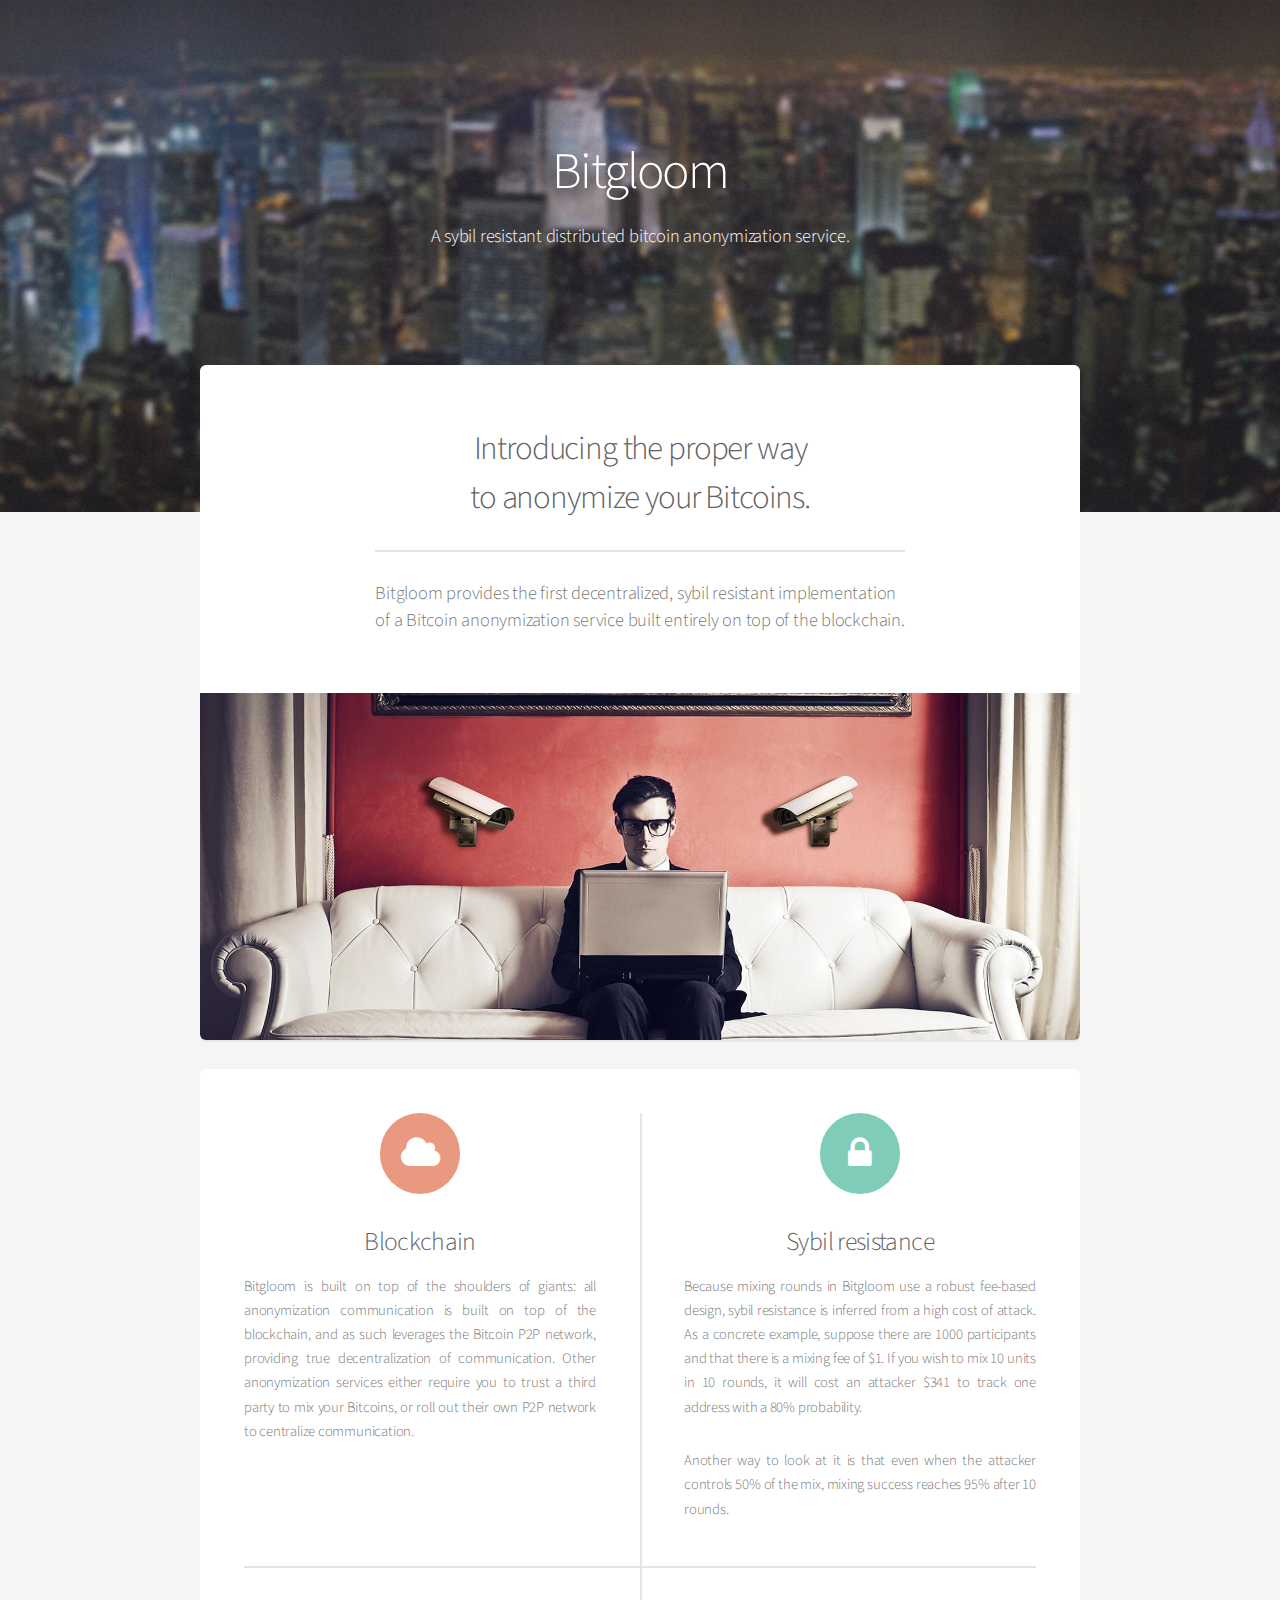
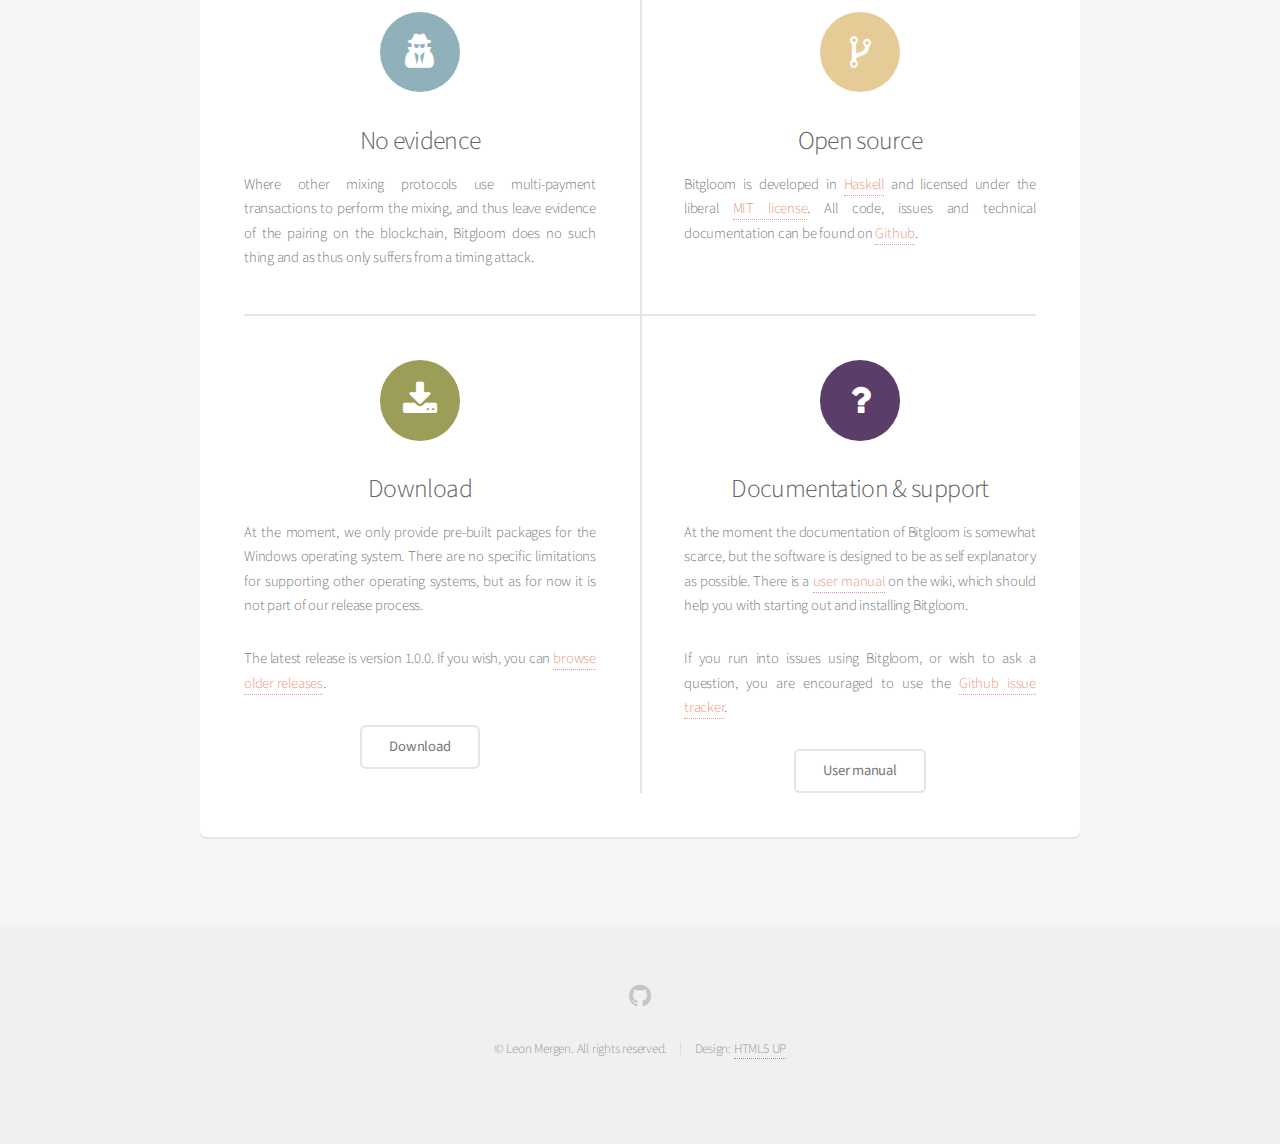
<file: index.html>
<!DOCTYPE HTML>
<html>
  <head>
    <title>Bitgloom -- A sybil resistant distributed bitcoin anonymization service</title>
    <meta http-equiv="content-type" content="text/html; charset=utf-8" />
    <meta name="description" content="Bitgloom is a sybil resistant distributed bitcoin anonymization service." />
    <meta name="keywords" content="bitcoin anonymization" />
    <!--[if lte IE 8]><script src="css/ie/html5shiv.js"></script><![endif]-->
    <script src="js/jquery.min.js"></script>
    <script src="js/jquery.dropotron.min.js"></script>
    <script src="js/jquery.scrollgress.min.js"></script>
    <script src="js/skel.min.js"></script>
    <script src="js/skel-layers.min.js"></script>
    <script src="js/init.js"></script>
    <noscript>
      <link rel="stylesheet" href="css/skel.css" />
      <link rel="stylesheet" href="css/style.css" />
      <link rel="stylesheet" href="css/style-wide.css" />
    </noscript>
    <!--[if lte IE 8]><link rel="stylesheet" href="css/ie/v8.css" /><![endif]-->
  </head>
  <body class="landing">

    <!-- Banner -->
    <section id="banner">
      <h2>Bitgloom</h2>
      <p>A sybil resistant distributed bitcoin anonymization service.</p>
    </section>

    <!-- Main -->
    <section id="main" class="container">

      <section class="box special">
        <header class="major">
          <h2>Introducing the proper way <br />
            to anonymize your Bitcoins.</h2>
          <p>
            Bitgloom provides the first decentralized, sybil resistant implementation <br />
            of a Bitcoin anonymization service built entirely on top of the blockchain.
          </p>
        </header>
        <span class="image featured">
          <img src="images/pic01.jpg" alt="" />
        </span>
      </section>

      <section class="box special features">
        <div class="features-row">
          <section>
            <span class="icon major fa-cloud accent2"></span>
            <h3>Blockchain</h3>
            <p>
              Bitgloom is built on top of the shoulders of giants: all anonymization communication is built on top of the blockchain, and as such leverages the Bitcoin P2P network, providing true decentralization of communication. Other anonymization services either require you to trust a third party to mix your Bitcoins, or roll out their own P2P network to centralize communication.
            </p>
          </section>
          <section>
            <span class="icon major fa-lock accent3"></span>
            <h3>Sybil resistance</h3>
            <p>
              Because mixing rounds in Bitgloom use a robust fee-based design, sybil resistance is inferred from a high cost of attack. As a concrete example, suppose there are 1000 participants and that there is a mixing fee of $1. If you wish to mix 10 units in 10 rounds, it will cost an attacker $341 to track one address with a 80% probability.
            </p>
            <p>
              Another way to look at it is that even when the attacker controls 50% of the mix, mixing success reaches 95% after 10 rounds.
            </p>
          </section>
        </div>
        <div class="features-row">
          <section>
            <span class="icon major fa-user-secret accent4"></span>
            <h3>No evidence</h3>
            <p>
              Where other mixing protocols use multi-payment transactions to perform the mixing, and thus leave evidence of the pairing on the blockchain, Bitgloom does no such thing and as thus only suffers from a timing attack.
            </p>
          </section>
          <section>
            <span class="icon major fa-code-fork accent5"></span>
            <h3>Open source</h3>
            <p>
              Bitgloom is developed in <a href='http://www.haskell.org/'>Haskell</a> and licensed under the liberal <a href='http://en.wikipedia.org/wiki/MIT_License'>MIT license</a>. All code, issues and technical documentation can be found on <a href='https://github.com/solatis/bitgloom'>Github</a>.
            </p>
          </section>
        </div>
        <div class="features-row">
          <section>
            <span class="icon major fa-download accent6"></span>
            <h3>Download</h3>
            <p>
              At the moment, we only provide pre-built packages for the Windows operating system. There are no specific limitations for supporting other operating systems, but as for now it is not part of our release process.
            </p>
            <p>
              The latest release is version 1.0.0. If you wish, you can <a href='downloads/'>browse older releases</a>.
            </p>
            <ul class="actions">
              <li><a href="downloads/bitgloom-1.0.0.zip" class="button alt">Download</a></li>
            </ul>
          </section>
          <section>
            <span class="icon major fa-question accent7"></span>
            <h3>Documentation & support</h3>
            <p>
              At the moment the documentation of Bitgloom is somewhat scarce, but the software is designed to be as self explanatory as possible. There is a <a href='https://github.com/solatis/bitgloom/wiki/User-manual'>user manual</a> on the wiki, which should help you with starting out and installing Bitgloom.
            </p>
            <p>
              If you run into issues using Bitgloom, or wish to ask a question, you are encouraged to use the <a href='https://github.com/solatis/bitgloom/issues'>Github issue tracker</a>.
            </p>
            <ul class="actions">
              <li><a href="https://github.com/solatis/bitgloom/wiki/User-manual" class="button alt">User manual</a></li>
            </ul>
          </section>
        </div>
      </section>
    </section>


    <!-- Footer -->
    <footer id="footer">
      <ul class="icons">
        <li><a href="https://github.com/solatis/bitgloom" class="icon fa-github"><span class="label">Github</span></a></li>
      </ul>
      <ul class="copyright">
        <li>&copy; Leon Mergen. All rights reserved.</li><li>Design: <a href="http://html5up.net">HTML5 UP</a></li>
      </ul>
    </footer>

  </body>
</html>
</file>
<file: css/style-wide.css>
/*
	Alpha by HTML5 UP
	html5up.net | @n33co
	Free for personal and commercial use under the CCA 3.0 license (html5up.net/license)
*/

/* Basic */

	body, input, select, textarea {
		font-size: 13pt;
	}

/* Banner */

	#banner {
		padding: 10em 0 18em 0;
	}
</file>
<file: css/ie/v8.css>
/*
	Alpha by HTML5 UP
	html5up.net | @n33co
	Free for personal and commercial use under the CCA 3.0 license (html5up.net/license)
*/

/* Basic */

	pre, code {
		position: relative;
		-ms-behavior: url("css/ie/PIE.htc");
	}

/* Form */

	input[type="text"],
	input[type="password"],
	input[type="email"],
	select,
	textarea {
		position: relative;
		-ms-behavior: url("css/ie/PIE.htc");
		line-height: 3em;
	}

	input[type="checkbox"],
	input[type="radio"] {
		opacity: 1;
		z-index: auto;
	}

		input[type="checkbox"] + label:before,
		input[type="radio"] + label:before {
			display: none;
		}

/* Button */

	input[type="submit"],
	input[type="reset"],
	input[type="button"],
	.button {
		position: relative;
		-ms-behavior: url("css/ie/PIE.htc");
	}

		input[type="submit"].alt,
		input[type="reset"].alt,
		input[type="button"].alt,
		.button.alt {
			border: solid 2px #e5e5e5;
		}

/* Box */

	.box {
		position: relative;
		-ms-behavior: url("css/ie/PIE.htc");
	}

		.box .image.featured {
			margin: 2em 0;
			width: 100%;
		}

/* Icon */

	.icon.major {
		position: relative;
		-ms-behavior: url("css/ie/PIE.htc");
	}

/* Image */

	.image {
		position: relative;
		-ms-behavior: url("css/ie/PIE.htc");
	}

		.image img {
			position: relative;
			-ms-behavior: url("css/ie/PIE.htc");
		}

/* Header */

	#header nav > ul > li a {
		color: #fff;
		display: inline-block;
		text-decoration: none;
		border: 0;
	}

		#header nav > ul > li a.icon:before {
			color: #fff;
			margin-right: 0.5em;
		}

	#header.alt {
		color: #fff;
	}

		#header.alt nav > ul > li a:not(.button).icon:before {
			color: rgba(255, 255, 255, 0.75);
		}

		#header.alt nav > ul > li.active a:not(.button) {
			background-color: rgba(255, 255, 255, 0.2);
		}

	.dropotron {
		border: solid 1px #e5e5e5;
	}

		.dropotron.level-0 {
			margin-top: 0;
		}

			.dropotron.level-0:before {
				display: none;
			}

/* Banner */

	#banner {
		background-attachment: scroll;
		background-image: url("../../images/banner.jpg");
		background-position: auto;
		background-repeat: no-repeat;
		background-size: cover;
		-ms-behavior: url("css/ie/backgroundsize.min.htc");
	}

		#banner input[type="submit"],
		#banner input[type="reset"],
		#banner input[type="button"],
		#banner .button {
			border: solid 2px #fff;
		}

/* Main */

	#main {
		position: relative;
		z-index: 1;
	}

/* CTA */

	#cta input[type="text"],
	#cta input[type="password"],
	#cta input[type="email"],
	#cta select,
	#cta textarea {
		background: #e89980;
		border: solid 2px #fff;
	}

	#cta .formerize-placeholder {
		color: #fff !important;
	}
</file>
<file: css/skel.css>
/* Resets (http://meyerweb.com/eric/tools/css/reset/ | v2.0 | 20110126 | License: none (public domain)) */

	html,body,div,span,applet,object,iframe,h1,h2,h3,h4,h5,h6,p,blockquote,pre,a,abbr,acronym,address,big,cite,code,del,dfn,em,img,ins,kbd,q,s,samp,small,strike,strong,sub,sup,tt,var,b,u,i,center,dl,dt,dd,ol,ul,li,fieldset,form,label,legend,table,caption,tbody,tfoot,thead,tr,th,td,article,aside,canvas,details,embed,figure,figcaption,footer,header,hgroup,menu,nav,output,ruby,section,summary,time,mark,audio,video{margin:0;padding:0;border:0;font-size:100%;font:inherit;vertical-align:baseline;}article,aside,details,figcaption,figure,footer,header,hgroup,menu,nav,section{display:block;}body{line-height:1;}ol,ul{list-style:none;}blockquote,q{quotes:none;}blockquote:before,blockquote:after,q:before,q:after{content:'';content:none;}table{border-collapse:collapse;border-spacing:0;}body{-webkit-text-size-adjust:none}

/* Box Model */

	*, *:before, *:after {
		-moz-box-sizing: border-box;
		-webkit-box-sizing: border-box;
		box-sizing: border-box;
	}

/* Container */

	.container {
		margin-left: auto;
		margin-right: auto;

		/* width: (containers) */
		width: 60em;
	}

	/* Modifiers */

		/* 125% */
			.container.\31 25\25 {
				width: 100%;

				/* max-width: (containers * 1.25) */
				max-width: 75em;

				/* min-width: (containers) */
				min-width: 60em;
			}

		/* 75% */
			.container.\37 5\25 {

				/* width: (containers * 0.75) */
				width: 45em;

			}

		/* 50% */
			.container.\35 0\25 {

				/* width: (containers * 0.50) */
				width: 30em;

			}

		/* 25% */
			.container.\32 5\25 {

				/* width: (containers * 0.25) */
				width: 15em;

			}

/* Grid */

	.row {
		border-bottom: solid 1px transparent;
	}

	.row > * {
		float: left;
	}

	.row:after, .row:before {
		content: '';
		display: block;
		clear: both;
		height: 0;
	}

	.row.uniform > * > :first-child {
		margin-top: 0;
	}

	.row.uniform > * > :last-child {
		margin-bottom: 0;
	}

	/* Gutters */

		/* Normal */

			.row > * {
				/* padding: (gutters.horizontal) 0 0 (gutters.vertical) */
				padding: 0 0 0 2em;
			}

			.row {
				/* margin: -(gutters.horizontal) 0 -1px -(gutters.vertical) */
				margin: 0 0 -1px -2em;
			}

			.row.uniform > * {
				/* padding: (gutters.vertical) 0 0 (gutters.vertical) */
				padding: 2em 0 0 2em;
			}

			.row.uniform {
				/* margin: -(gutters.vertical) 0 -1px -(gutters.vertical) */
				margin: -2em 0 -1px -2em;
			}

		/* 200% */

			.row.\32 00\25 > * {
				/* padding: (gutters.horizontal) 0 0 (gutters.vertical) */
				padding: 0 0 0 4em;
			}

			.row.\32 00\25 {
				/* margin: -(gutters.horizontal) 0 -1px -(gutters.vertical) */
				margin: 0 0 -1px -4em;
			}

			.row.uniform.\32 00\25 > * {
				/* padding: (gutters.vertical) 0 0 (gutters.vertical) */
				padding: 4em 0 0 4em;
			}

			.row.uniform.\32 00\25 {
				/* margin: -(gutters.vertical) 0 -1px -(gutters.vertical) */
				margin: -4em 0 -1px -4em;
			}

		/* 150% */

			.row.\31 50\25 > * {
				/* padding: (gutters.horizontal) 0 0 (gutters.vertical) */
				padding: 0 0 0 1.5em;
			}

			.row.\31 50\25 {
				/* margin: -(gutters.horizontal) 0 -1px -(gutters.vertical) */
				margin: 0 0 -1px -1.5em;
			}

			.row.uniform.\31 50\25 > * {
				/* padding: (gutters.vertical) 0 0 (gutters.vertical) */
				padding: 1.5em 0 0 1.5em;
			}

			.row.uniform.\31 50\25 {
				/* margin: -(gutters.vertical) 0 -1px -(gutters.vertical) */
				margin: -1.5em 0 -1px -1.5em;
			}

		/* 50% */

			.row.\35 0\25 > * {
				/* padding: (gutters.horizontal) 0 0 (gutters.vertical) */
				padding: 0 0 0 1em;
			}

			.row.\35 0\25 {
				/* margin: -(gutters.horizontal) 0 -1px -(gutters.vertical) */
				margin: 0 0 -1px -1em;
			}

			.row.uniform.\35 0\25 > * {
				/* padding: (gutters.vertical) 0 0 (gutters.vertical) */
				padding: 1em 0 0 1em;
			}

			.row.uniform.\35 0\25 {
				/* margin: -(gutters.vertical) 0 -1px -(gutters.vertical) */
				margin: -1em 0 -1px -1em;
			}

		/* 25% */

			.row.\32 5\25 > * {
				/* padding: (gutters.horizontal) 0 0 (gutters.vertical) */
				padding: 0 0 0 0.5em;
			}

			.row.\32 5\25 {
				/* margin: -(gutters.horizontal) 0 -1px -(gutters.vertical) */
				margin: 0 0 -1px -0.5em;
			}

			.row.uniform.\32 5\25 > * {
				/* padding: (gutters.vertical) 0 0 (gutters.vertical) */
				padding: 0.5em 0 0 0.5em;
			}

			.row.uniform.\32 5\25 {
				/* margin: -(gutters.vertical) 0 -1px -(gutters.vertical) */
				margin: -0.5em 0 -1px -0.5em;
			}

		/* 0% */

			.row.\30 \25 > * {
				padding: 0;
			}

			.row.\30 \25 {
				margin: 0 0 -1px 0;
			}

	/* Cells */

		.\31 2u, .\31 2u\24 { width: 100%; clear: none; margin-left: 0; }
		.\31 1u, .\31 1u\24 { width: 91.6666666667%; clear: none; margin-left: 0; }
		.\31 0u, .\31 0u\24 { width: 83.3333333333%; clear: none; margin-left: 0; }
		.\39 u, .\39 u\24 { width: 75%; clear: none; margin-left: 0; }
		.\38 u, .\38 u\24 { width: 66.6666666667%; clear: none; margin-left: 0; }
		.\37 u, .\37 u\24 { width: 58.3333333333%; clear: none; margin-left: 0; }
		.\36 u, .\36 u\24 { width: 50%; clear: none; margin-left: 0; }
		.\35 u, .\35 u\24 { width: 41.6666666667%; clear: none; margin-left: 0; }
		.\34 u, .\34 u\24 { width: 33.3333333333%; clear: none; margin-left: 0; }
		.\33 u, .\33 u\24 { width: 25%; clear: none; margin-left: 0; }
		.\32 u, .\32 u\24 { width: 16.6666666667%; clear: none; margin-left: 0; }
		.\31 u, .\31 u\24 { width: 8.3333333333%; clear: none; margin-left: 0; }

		.\31 2u\24 + *,
		.\31 1u\24 + *,
		.\31 0u\24 + *,
		.\39 u\24 + *,
		.\38 u\24 + *,
		.\37 u\24 + *,
		.\36 u\24 + *,
		.\35 u\24 + *,
		.\34 u\24 + *,
		.\33 u\24 + *,
		.\32 u\24 + *,
		.\31 u\24 + * {
			clear: left;
		}

		.\-11u { margin-left: 91.6666666667% }
		.\-10u { margin-left: 83.3333333333% }
		.\-9u { margin-left: 75% }
		.\-8u { margin-left: 66.6666666667% }
		.\-7u { margin-left: 58.3333333333% }
		.\-6u { margin-left: 50% }
		.\-5u { margin-left: 41.6666666667% }
		.\-4u { margin-left: 33.3333333333% }
		.\-3u { margin-left: 25% }
		.\-2u { margin-left: 16.6666666667% }
		.\-1u { margin-left: 8.3333333333% }
</file>
<file: css/style.css>
@import url(font-awesome.min.css);
@import url("http://fonts.googleapis.com/css?family=Source+Sans+Pro:300,400,300italic,400italic");

/*
        Alpha by HTML5 UP
        html5up.net | @n33co
        Free for personal and commercial use under the CCA 3.0 license (html5up.net/license)
*/

/* Basic */

body {
  background: #f5f5f5;
}

body, input, select, textarea {
  color: #777;
  font-family: "Source Sans Pro", sans-serif;
  font-size: 16pt;
  font-weight: 300;
  line-height: 1.65em;
  letter-spacing: -0.015em;
}

a {
  -moz-transition: color 0.2s ease-in-out, border-bottom-color 0.2s ease-in-out;
  -webkit-transition: color 0.2s ease-in-out, border-bottom-color 0.2s ease-in-out;
  -o-transition: color 0.2s ease-in-out, border-bottom-color 0.2s ease-in-out;
  -ms-transition: color 0.2s ease-in-out, border-bottom-color 0.2s ease-in-out;
  transition: color 0.2s ease-in-out, border-bottom-color 0.2s ease-in-out;
  border-bottom: dotted 1px;
  color: #e89980;
  text-decoration: none;
}

a:hover {
  border-bottom-color: transparent;
}

strong, b {
  color: #646464;
  font-weight: 400;
}

em, i {
  font-style: italic;
}

p {
  margin: 0 0 2em 0;
}

h1, h2, h3, h4, h5, h6 {
  color: #646464;
  font-weight: 300;
  line-height: 1em;
  margin: 0 0 0.5em 0;
}

h1 a, h2 a, h3 a, h4 a, h5 a, h6 a {
  color: inherit;
  text-decoration: none;
}

h2 {
  font-size: 2.25em;
  line-height: 1.5em;
  letter-spacing: -0.035em;
}

h3 {
  font-size: 1.75em;
  line-height: 1.5em;
  letter-spacing: -0.025em;
}

h4 {
  font-size: 1.1em;
  line-height: 1.5em;
  letter-spacing: 0;
}

h5 {
  font-size: 0.9em;
  line-height: 1.5em;
  letter-spacing: 0;
}

h6 {
  font-size: 0.7em;
  line-height: 1.5em;
  letter-spacing: 0;
}

sub {
  font-size: 0.8em;
  position: relative;
  top: 0.5em;
}

sup {
  font-size: 0.8em;
  position: relative;
  top: -0.5em;
}

hr {
  border: 0;
  border-bottom: solid 2px #e5e5e5;
  margin: 2em 0;
}

hr.major {
  margin: 3em 0;
}

blockquote {
  border-left: solid 4px #e5e5e5;
  font-style: italic;
  margin: 0 0 2em 0;
  padding: 0.5em 0 0.5em 2em;
}

pre {
  -webkit-overflow-scrolling: touch;
  background: #f8f8f8;
  border-radius: 6px;
  border: solid 1px #e5e5e5;
  font-family: monospace;
  font-size: 0.9em;
  line-height: 1.75em;
  margin: 0 0 2em 0;
  overflow-x: auto;
  padding: 1em 1.5em;
}

code {
  background: #f8f8f8;
  border-radius: 6px;
  border: solid 1px #e5e5e5;
  font-family: monospace;
  font-size: 0.9em;
  margin: 0 0.25em;
  padding: 0.25em 0.65em;
}

.align-left {
  text-align: left;
}

.align-center {
  text-align: center;
}

.align-right {
  text-align: right;
}

/* Section/Article */

section.special, article.special {
  text-align: center;
}

header p {
  color: #999;
  position: relative;
  margin: 0 0 1.5em 0;
  font-style: italic;
}

header h2 + p {
  font-size: 1.25em;
  margin-top: -1em;
  line-height: 1.5em;
}

header h3 + p {
  font-size: 1.1em;
  margin-top: -0.85em;
  line-height: 1.5em;
}

header h4 + p,
header h5 + p,
header h6 + p {
  font-size: 0.8em;
  margin-top: -0.5em;
  line-height: 1.5em;
}

header.major {
  padding: 1em 0;
  text-align: center;
}

header.major h2 {
  margin: 0;
}

header.major p {
  display: inline-block;
  border-top: solid 2px #e5e5e5;
  color: #777;
  margin: 1.5em 0 0 0;
  padding: 1.5em 0 0 0;
  font-style: normal;
}

/* Form */

form {
  margin: 0 0 2em 0;
}

label {
  color: #646464;
  display: block;
  font-size: 0.9em;
  font-weight: 300;
  margin: 0 0 1em 0;
}

input[type="text"],
input[type="password"],
input[type="email"],
select,
textarea {
  -moz-appearance: none;
  -webkit-appearance: none;
  -o-appearance: none;
  -ms-appearance: none;
  appearance: none;
  background: #f8f8f8;
  border-radius: 6px;
  border: solid 1px #e5e5e5;
  color: inherit;
  display: block;
  outline: 0;
  padding: 0 1em;
  text-decoration: none;
  width: 100%;
}

input[type="text"]:invalid,
input[type="password"]:invalid,
input[type="email"]:invalid,
select:invalid,
textarea:invalid {
  box-shadow: none;
}

input[type="text"]:focus,
input[type="password"]:focus,
input[type="email"]:focus,
select:focus,
textarea:focus {
  border-color: #e89980;
  box-shadow: 0 0 0 2px #e89980;
}

.select-wrapper {
  text-decoration: none;
  display: block;
  position: relative;
}

.select-wrapper:before {
  -moz-osx-font-smoothing: grayscale;
  -webkit-font-smoothing: antialiased;
  font-family: FontAwesome;
  font-style: normal;
  font-weight: normal;
  text-transform: none !important;
}

.select-wrapper:before {
  color: #e5e5e5;
  content: '\f078';
  display: block;
  height: 3em;
  line-height: 3em;
  pointer-events: none;
  position: absolute;
  right: 0;
  text-align: center;
  top: 0;
  width: 3em;
}

.select-wrapper select::-ms-expand {
  display: none;
}

input[type="text"],
input[type="password"],
input[type="email"],
select {
  height: 3em;
}

textarea {
  padding: 0.75em 1em;
}

input[type="checkbox"],
input[type="radio"] {
  -moz-appearance: none;
  -webkit-appearance: none;
  -o-appearance: none;
  -ms-appearance: none;
  appearance: none;
  display: block;
  float: left;
  margin-right: -2em;
  opacity: 0;
  width: 1em;
  z-index: -1;
}

input[type="checkbox"] + label,
input[type="radio"] + label {
  text-decoration: none;
  color: #777;
  cursor: pointer;
  display: inline-block;
  font-size: 1em;
  font-weight: 300;
  padding-left: 2.55em;
  padding-right: 0.75em;
  position: relative;
}

input[type="checkbox"] + label:before,
input[type="radio"] + label:before {
  -moz-osx-font-smoothing: grayscale;
  -webkit-font-smoothing: antialiased;
  font-family: FontAwesome;
  font-style: normal;
  font-weight: normal;
  text-transform: none !important;
}

input[type="checkbox"] + label:before,
input[type="radio"] + label:before {
  background: #f8f8f8;
  border-radius: 6px;
  border: solid 1px #e5e5e5;
  content: '';
  display: inline-block;
  height: 1.8em;
  left: 0;
  line-height: 1.725em;
  position: absolute;
  text-align: center;
  top: 0;
  width: 1.8em;
}

input[type="checkbox"]:checked + label:before,
input[type="radio"]:checked + label:before {
  background: #666;
  border-color: #666;
  color: #ffffff;
  content: '\f00c';
}

input[type="checkbox"]:focus + label:before,
input[type="radio"]:focus + label:before {
  border-color: #e89980;
  box-shadow: 0 0 0 1px #e89980;
}

input[type="checkbox"] + label:before {
  border-radius: 6px;
}

input[type="radio"] + label:before {
  border-radius: 100%;
}

::-webkit-input-placeholder {
  color: #999 !important;
  opacity: 1.0;
}

:-moz-placeholder {
  color: #999 !important;
  opacity: 1.0;
}

::-moz-placeholder {
  color: #999 !important;
  opacity: 1.0;
}

:-ms-input-placeholder {
  color: #999 !important;
  opacity: 1.0;
}

.formerize-placeholder {
  color: #999 !important;
  opacity: 1.0;
}

/* Box */

.box {
  background: #fff;
  border-radius: 6px;
  box-shadow: 0 2px 0 0 #e5e5e5;
  margin: 0 0 2em 0;
  padding: 3em;
}

.box > :last-child {
  margin-bottom: 0;
}

.box.alt {
  background: none !important;
  border-radius: 0 !important;
  box-shadow: none !important;
  margin: 0 0 2em 0;
  padding: 0 !important;
}

.box.features .features-row {
  border-top: solid 2px #e5e5e5;
  position: relative;
}

.box.features .features-row:after {
  clear: both;
  content: '';
  display: block;
}

.box.features .features-row section {
  float: left;
  padding: 3em;
  width: 50%;
}

.box.features .features-row section :last-child {
  margin-bottom: 0;
}

.box.features .features-row section:nth-child(2n) {
  padding-right: 0;
}

.box.features .features-row section:nth-child(2n):before {
  background: #e5e5e5;
  content: '';
  display: block;
  height: 100%;
  margin-left: -3em;
  position: absolute;
  top: 0;
  width: 2px;
}

.box.features .features-row section:nth-child(2n-1) {
  padding-left: 0;
}

.box.features .features-row:first-child {
  border-top: 0;
}

.box.features .features-row:first-child section {
  padding-top: 0;
}

.box.features .features-row:last-child {
  padding-bottom: 0;
}

.box.features .features-row:last-child section {
  padding-bottom: 0;
}

.box.special {
  text-align: center;
}

.box.special p {
  text-align: justify;
}

.box .image.featured {
  border-radius: 0;
  display: block;
  margin: 3em 0 3em -3em;
  position: relative;
  width: calc(100% + 6em);
}

.box .image.featured img {
  border-radius: 0;
  display: block;
  width: 100%;
}

.box .image.featured:first-child {
  border-radius: 6px 6px 0 0;
  margin-bottom: 3em;
  margin-top: -3em;
}

.box .image.featured:first-child img {
  border-radius: 6px 6px 0 0;
}

.box .image.featured:last-child {
  border-radius: 0 0 6px 6px;
  margin-bottom: -3em;
  margin-top: 3em;
}

.box .image.featured:last-child img {
  border-radius: 0 0 6px 6px;
}

/* Icon */

.icon {
  text-decoration: none;
  border-bottom: none;
  position: relative;
}

.icon:before {
  -moz-osx-font-smoothing: grayscale;
  -webkit-font-smoothing: antialiased;
  font-family: FontAwesome;
  font-style: normal;
  font-weight: normal;
  text-transform: none !important;
}

.icon > .label {
  display: none;
}

.icon.major {
  background: #666;
  border-radius: 100%;
  color: #ffffff;
  cursor: default;
  display: inline-block;
  height: 5.5em;
  line-height: 5.5em;
  margin: 0 0 2em 0;
  width: 5.5em;
}

.icon.major:before {
  font-size: 2.5em;
}

.icon.major.accent1 {
  background: #666;
  color: #ffffff;
}

.icon.major.accent2 {
  background: #e89980;
  color: #ffffff;
}

.icon.major.accent3 {
  background: #7fcdb8;
  color: #ffffff;
}

.icon.major.accent4 {
  background: #90b0ba;
  color: #ffffff;
}

.icon.major.accent5 {
  background: #e5cb95;
  color: #ffffff;
}

.icon.major.accent6 {
  background: #9c9e57;
  color: #ffffff;
}

.icon.major.accent7 {
  background: #5b3d6a;
  color: #ffffff;
}

/* Image */

.image {
  border-radius: 6px;
  border: 0;
  display: inline-block;
  position: relative;
}

.image img {
  border-radius: 6px;
  display: block;
}

.image.left {
  float: left;
  padding: 0 1.5em 1em 0;
  top: 0.25em;
}

.image.right {
  float: right;
  padding: 0 0 1em 1.5em;
  top: 0.25em;
}

.image.fit {
  display: block;
  margin: 0 0 2em 0;
  width: 100%;
}

.image.fit img {
  display: block;
  width: 100%;
}

/* List */

ol {
  list-style: decimal;
  margin: 0 0 2em 0;
  padding-left: 1.25em;
}

ol li {
  padding-left: 0.25em;
}

ul {
  list-style: disc;
  margin: 0 0 2em 0;
  padding-left: 1em;
}

ul li {
  padding-left: 0.5em;
}

ul.alt {
  list-style: none;
  padding-left: 0;
}

ul.alt li {
  border-top: solid 1px #e5e5e5;
  padding: 0.5em 0;
}

ul.alt li:first-child {
  border-top: 0;
  padding-top: 0;
}

ul.icons {
  cursor: default;
  list-style: none;
  padding-left: 0;
}

ul.icons li {
  display: inline-block;
  padding: 0 1.25em 0 0;
}

ul.icons li:last-child {
  padding-right: 0;
}

ul.icons li .icon {
  color: inherit;
}

ul.icons li .icon:before {
  font-size: 1.75em;
}

ul.actions {
  cursor: default;
  list-style: none;
  padding-left: 0;
}

ul.actions li {
  display: inline-block;
  padding: 0 1em 0 0;
  vertical-align: middle;
}

ul.actions li:last-child {
  padding-right: 0;
}

ul.actions.small li {
  padding: 0 0.5em 0 0;
}

ul.actions.vertical li {
  display: block;
  padding: 1em 0 0 0;
}

ul.actions.vertical li:first-child {
  padding-top: 0;
}

ul.actions.vertical li > * {
  margin-bottom: 0;
}

ul.actions.vertical.small li {
  padding: 0.5em 0 0 0;
}

ul.actions.vertical.small li:first-child {
  padding-top: 0;
}

ul.actions.fit {
  display: table;
  margin-left: -1em;
  padding: 0;
  table-layout: fixed;
  width: calc(100% + 1em);
}

ul.actions.fit li {
  display: table-cell;
  padding: 0 0 0 1em;
}

ul.actions.fit li > * {
  margin-bottom: 0;
}

ul.actions.fit.small {
  margin-left: -0.5em;
  width: calc(100% + 0.5em);
}

ul.actions.fit.small li {
  padding: 0 0 0 0.5em;
}

dl {
  margin: 0 0 2em 0;
}

/* Table */

.table-wrapper {
  -webkit-overflow-scrolling: touch;
  overflow-x: auto;
}

table {
  margin: 0 0 2em 0;
  width: 100%;
}

table tbody tr {
  border: solid 1px #e5e5e5;
  border-left: 0;
  border-right: 0;
}

table tbody tr:nth-child(2n + 1) {
  background-color: #f8f8f8;
}

table td {
  padding: 0.75em 0.75em;
}

table th {
  color: #646464;
  font-size: 0.9em;
  font-weight: 300;
  padding: 0 0.75em 0.75em 0.75em;
  text-align: left;
}

table thead {
  border-bottom: solid 2px #e5e5e5;
}

table tfoot {
  border-top: solid 2px #e5e5e5;
}

table.alt {
  border-collapse: separate;
}

table.alt tbody tr td {
  border: solid 1px #e5e5e5;
  border-left-width: 0;
  border-top-width: 0;
}

table.alt tbody tr td:first-child {
  border-left-width: 1px;
}

table.alt tbody tr:first-child td {
  border-top-width: 1px;
}

table.alt thead {
  border-bottom: 0;
}

table.alt tfoot {
  border-top: 0;
}

/* Button */

input[type="submit"],
input[type="reset"],
input[type="button"],
.button {
  -moz-appearance: none;
  -webkit-appearance: none;
  -o-appearance: none;
  -ms-appearance: none;
  appearance: none;
  -moz-transition: background-color 0.2s ease-in-out, color 0.2s ease-in-out;
  -webkit-transition: background-color 0.2s ease-in-out, color 0.2s ease-in-out;
  -o-transition: background-color 0.2s ease-in-out, color 0.2s ease-in-out;
  -ms-transition: background-color 0.2s ease-in-out, color 0.2s ease-in-out;
  transition: background-color 0.2s ease-in-out, color 0.2s ease-in-out;
  background-color: #666;
  border-radius: 6px;
  border: 0;
  color: #ffffff;
  cursor: pointer;
  display: inline-block;
  font-weight: 400;
  height: 3em;
  line-height: 3em;
  padding: 0 2em;
  text-align: center;
  text-decoration: none;
  white-space: nowrap;
}

input[type="submit"]:hover,
input[type="reset"]:hover,
input[type="button"]:hover,
.button:hover {
  background-color: #737373;
}

input[type="submit"]:active,
input[type="reset"]:active,
input[type="button"]:active,
.button:active {
  background-color: #595959;
}

input[type="submit"].icon,
input[type="reset"].icon,
input[type="button"].icon,
.button.icon {
  padding-left: 1.35em;
}

input[type="submit"].icon:before,
input[type="reset"].icon:before,
input[type="button"].icon:before,
.button.icon:before {
  margin-right: 0.5em;
}

input[type="submit"].fit,
input[type="reset"].fit,
input[type="button"].fit,
.button.fit {
  display: block;
  margin: 0 0 1em 0;
  width: 100%;
}

input[type="submit"].small,
input[type="reset"].small,
input[type="button"].small,
.button.small {
  font-size: 0.8em;
  height: 2.7em;
  line-height: 2.7em;
}

input[type="submit"].big,
input[type="reset"].big,
input[type="button"].big,
.button.big {
  font-size: 1.25em;
  height: 2.7em;
  line-height: 2.7em;
}

input[type="submit"].alt,
input[type="reset"].alt,
input[type="button"].alt,
.button.alt {
  background-color: transparent;
  box-shadow: inset 0 0 0 2px #e5e5e5;
  color: #777;
}

input[type="submit"].alt:hover,
input[type="reset"].alt:hover,
input[type="button"].alt:hover,
.button.alt:hover {
  background-color: #f8f8f8;
}

input[type="submit"].alt:active,
input[type="reset"].alt:active,
input[type="button"].alt:active,
.button.alt:active {
  background-color: #f0f0f0;
}

input[type="submit"].alt.icon:before,
input[type="reset"].alt.icon:before,
input[type="button"].alt.icon:before,
.button.alt.icon:before {
  color: #999;
}

input[type="submit"].special,
input[type="reset"].special,
input[type="button"].special,
.button.special {
  background-color: #e89980;
  color: #ffffff !important;
}

input[type="submit"].special:hover,
input[type="reset"].special:hover,
input[type="button"].special:hover,
.button.special:hover {
  background-color: #ecaa96;
}

input[type="submit"].special:active,
input[type="reset"].special:active,
input[type="button"].special:active,
.button.special:active {
  background-color: #e4886a;
}

input[type="submit"].disabled, input[type="submit"]:disabled,
input[type="reset"].disabled,
input[type="reset"]:disabled,
input[type="button"].disabled,
input[type="button"]:disabled,
.button.disabled,
.button:disabled {
  background-color: #777 !important;
  box-shadow: inset 0 -0.15em 0 0 rgba(0, 0, 0, 0.15);
  color: #f5f5f5 !important;
  cursor: default;
  opacity: 0.25;
}

/* Header */

#skel-layers-wrapper {
  padding-top: 3em;
}

body.landing #skel-layers-wrapper {
  padding-top: 0;
}
@-moz-keyframes reveal-header { 0% { top: -5em; } 100% { top: 0; } }
@-webkit-keyframes reveal-header { 0% { top: -5em; } 100% { top: 0; } }
@-o-keyframes reveal-header { 0% { top: -5em; } 100% { top: 0; } }
@-ms-keyframes reveal-header { 0% { top: -5em; } 100% { top: 0; } }
@keyframes reveal-header { 0% { top: -5em; } 100% { top: 0; } }

#header {
  background: #444;
  color: #bbb;
  cursor: default;
  height: 3.25em;
  left: 0;
  line-height: 3.25em;
  position: fixed;
  top: 0;
  width: 100%;
  z-index: 10000;
}

#header h1 {
  color: inherit;
  height: inherit;
  left: 1.25em;
  line-height: inherit;
  margin: 0;
  padding: 0;
  position: absolute;
  top: 0;
}

#header h1 a {
  color: #fff;
  font-weight: 400;
  border: 0;
}

#header nav {
  height: inherit;
  line-height: inherit;
  position: absolute;
  right: 0.75em;
  top: 0;
  vertical-align: middle;
}

#header nav > ul {
  list-style: none;
  margin: 0;
  padding-left: 0;
}

#header nav > ul > li {
  display: inline-block;
  padding-left: 0;
}

#header nav > ul > li > ul {
  display: none;
}

#header nav > ul > li a {
  display: inline-block;
  height: 2em;
  line-height: 1.95em;
  padding: 0 1em;
  border-radius: 6px;
}

#header nav > ul > li a:not(.button) {
  color: #fff;
  display: inline-block;
  text-decoration: none;
  border: 0;
}

#header nav > ul > li a:not(.button).icon:before {
  color: #999;
  margin-right: 0.5em;
}

#header nav > ul > li:first-child {
  margin-left: 0;
}

#header nav > ul > li.active a:not(.button) {
  background-color: rgba(153, 153, 153, 0.25);
}

#header nav > ul > li .button {
  margin: 0 0 0 0.5em;
  position: relative;
}

#header input[type="submit"],
#header input[type="reset"],
#header input[type="button"],
#header .button {
  background-color: transparent;
  box-shadow: inset 0 0 0 2px #999;
  color: #fff;
}

#header input[type="submit"]:hover,
#header input[type="reset"]:hover,
#header input[type="button"]:hover,
#header .button:hover {
  background-color: rgba(153, 153, 153, 0.25);
}

#header input[type="submit"]:active,
#header input[type="reset"]:active,
#header input[type="button"]:active,
#header .button:active {
  background-color: rgba(153, 153, 153, 0.5);
}

#header .container {
  position: relative;
}

#header .container h1 {
  left: 0;
}

#header .container nav {
  right: 0;
}

#header.reveal {
  -moz-animation: reveal-header 0.5s;
  -webkit-animation: reveal-header 0.5s;
  -o-animation: reveal-header 0.5s;
  -ms-animation: reveal-header 0.5s;
  animation: reveal-header 0.5s;
}

#header.alt {
  -moz-animation: none;
  -webkit-animation: none;
  -o-animation: none;
  -ms-animation: none;
  animation: none;
  background: none;
  color: rgba(255, 255, 255, 0.75);
  position: absolute;
}

#header.alt nav > ul > li a:not(.button).icon:before {
  color: rgba(255, 255, 255, 0.75);
}

#header.alt nav > ul > li.active a:not(.button) {
  background-color: rgba(255, 255, 255, 0.2);
}

#header.alt input[type="submit"],
#header.alt input[type="reset"],
#header.alt input[type="button"],
#header.alt .button {
  box-shadow: inset 0 0 0 2px rgba(255, 255, 255, 0.5);
}

#header.alt input[type="submit"]:hover,
#header.alt input[type="reset"]:hover,
#header.alt input[type="button"]:hover,
#header.alt .button:hover {
  background-color: rgba(255, 255, 255, 0.1);
}

#header.alt input[type="submit"]:active,
#header.alt input[type="reset"]:active,
#header.alt input[type="button"]:active,
#header.alt .button:active {
  background-color: rgba(255, 255, 255, 0.2);
}

.dropotron {
  background: #fff;
  border-radius: 6px;
  box-shadow: 0 2px 0 0 rgba(0, 0, 0, 0.065), inset 0 -1px 0 0 #fff, inset 0 0 0 1px rgba(229, 229, 229, 0.5);
  list-style: none;
  margin: calc(-0.5em + 1px) 0 0 1px;
  padding: 0.5em 0;
  width: 11em;
}

.dropotron li {
  padding: 0;
}

.dropotron li a, .dropotron li span {
  -moz-transition: none;
  -webkit-transition: none;
  -o-transition: none;
  -ms-transition: none;
  transition: none;
  border: 0;
  border-top: solid 1px #f2f2f2;
  color: inherit;
  display: block;
  padding: 0.15em 1em;
}

.dropotron li:first-child > a, .dropotron li:first-child > span {
                                 border-top: 0;
                               }

.dropotron li.active > a, .dropotron li.active > span, .dropotron li:hover > a, .dropotron li:hover > span {
                                                                                  background: #e89980;
                                                                                  color: #ffffff;
                                                                                }

.dropotron.level-0 {
  font-size: 0.9em;
  margin: 1em 0 0 0;
}

.dropotron.level-0:before {
  -moz-transform: rotate(45deg);
  -webkit-transform: rotate(45deg);
  -o-transform: rotate(45deg);
  -ms-transform: rotate(45deg);
  transform: rotate(45deg);
  background: #fff;
  border: solid 1px rgba(229, 229, 229, 0.5);
  border-bottom: 0;
  border-right: 0;
  box-shadow: -0.25em -0.125em 0.125em 0 rgba(0, 0, 0, 0.015);
  content: '';
  display: block;
  height: 0.75em;
  position: absolute;
  right: 1.25em;
  top: -0.375em;
  width: 0.75em;
  z-index: 0;
}

/* Banner */

#banner {
  background-attachment: scroll, fixed;
  background-color: #666;
  background-image: url("images/overlay.png"), url("../images/banner.jpg");
  background-position: top left, center center;
  background-repeat: repeat, no-repeat;
  background-size: auto, cover;
  color: #fff;
  padding: 12em 0 20em 0;
  text-align: center;
}

#banner :last-child {
  margin-bottom: 0;
}

#banner h2, #banner h3, #banner h4, #banner h5, #banner h6 {
  color: #fff;
}

#banner h2 {
  font-size: 3.5em;
  line-height: 1em;
  margin: 0 0 0.5em 0;
  padding: 0;
}

#banner p {
  font-size: 1.25em;
  margin-bottom: 1.75em;
}

#banner input[type="submit"],
#banner input[type="reset"],
#banner input[type="button"],
#banner .button {
  background-color: transparent;
  box-shadow: inset 0 0 0 2px rgba(255, 255, 255, 0.5);
  color: #fff;
  min-width: 12em;
}

#banner input[type="submit"]:hover,
#banner input[type="reset"]:hover,
#banner input[type="button"]:hover,
#banner .button:hover {
  background-color: rgba(255, 255, 255, 0.1);
}

#banner input[type="submit"]:active,
#banner input[type="reset"]:active,
#banner input[type="button"]:active,
#banner .button:active {
  background-color: rgba(255, 255, 255, 0.2);
}

#banner input[type="submit"].special,
#banner input[type="reset"].special,
#banner input[type="button"].special,
#banner .button.special {
  background: #fff;
  color: #666 !important;
}

/* Main */

#main {
  padding: 4em 0;
}

#main > header {
  text-align: center;
  margin: 0 0 3em 0;
}

#main > header h2 {
  font-size: 2.75em;
  margin: 0;
}

#main > header p {
  border-top: solid 2px #e5e5e5;
  color: #777;
  display: inline-block;
  font-style: normal;
  margin: 1em 0 0 0;
  padding: 1em 0 1.25em 0;
}

body.landing #main {
  margin-top: -14em;
}

/* Footer */

#footer {
  background: #f0f0f0;
  padding: 4em 0 6em 0;
  text-align: center;
}

#footer .icons a {
  -moz-transition: opacity 0.2s ease-in-out;
  -webkit-transition: opacity 0.2s ease-in-out;
  -o-transition: opacity 0.2s ease-in-out;
  -ms-transition: opacity 0.2s ease-in-out;
  transition: opacity 0.2s ease-in-out;
  opacity: 0.35;
}

#footer .icons a:hover {
  opacity: 0.75;
}

#footer .copyright {
  color: #999;
  font-size: 0.9em;
  line-height: 1em;
  margin: 2em 0 0 0;
  padding: 0;
  text-align: center;
}

#footer .copyright a {
  color: inherit;
}

#footer .copyright li {
  border-left: solid 1px #dddddd;
  display: inline-block;
  list-style: none;
  margin-left: 1em;
  padding-left: 1em;
}

#footer .copyright li:first-child {
  border-left: 0;
  margin-left: 0;
  padding-left: 0;
}

/* CTA */

#cta {
  background: #e89980;
  color: #f9e5df;
  padding: 3.5em 0 4em 0;
  text-align: center;
}

#cta h2, #cta h3, #cta h4, #cta h5, #cta h6 {
  color: inherit;
}

#cta form {
  margin: 0 auto;
  max-width: 100%;
  width: 25em;
}

#cta input[type="submit"],
#cta input[type="reset"],
#cta input[type="button"],
#cta .button {
  box-shadow: none;
  background: #fff;
  color: #e89980;
}

#cta input[type="text"],
#cta input[type="password"],
#cta input[type="email"],
#cta select,
#cta textarea {
  color: #ffffff;
  background: rgba(255, 255, 255, 0.15);
  border: 0;
}

#cta input[type="text"]:focus,
#cta input[type="password"]:focus,
#cta input[type="email"]:focus,
#cta select:focus,
#cta textarea:focus {
  box-shadow: inset 0 0 0 2px #fff;
}

#cta ::-webkit-input-placeholder {
  color: rgba(255, 255, 255, 0.75) !important;
}

#cta :-moz-placeholder {
  color: rgba(255, 255, 255, 0.75) !important;
}

#cta ::-moz-placeholder {
  color: rgba(255, 255, 255, 0.75) !important;
}

#cta :-ms-input-placeholder {
  color: rgba(255, 255, 255, 0.75) !important;
}

#cta .formerize-placeholder {
  color: rgba(255, 255, 255, 0.75) !important;
}
</file>
